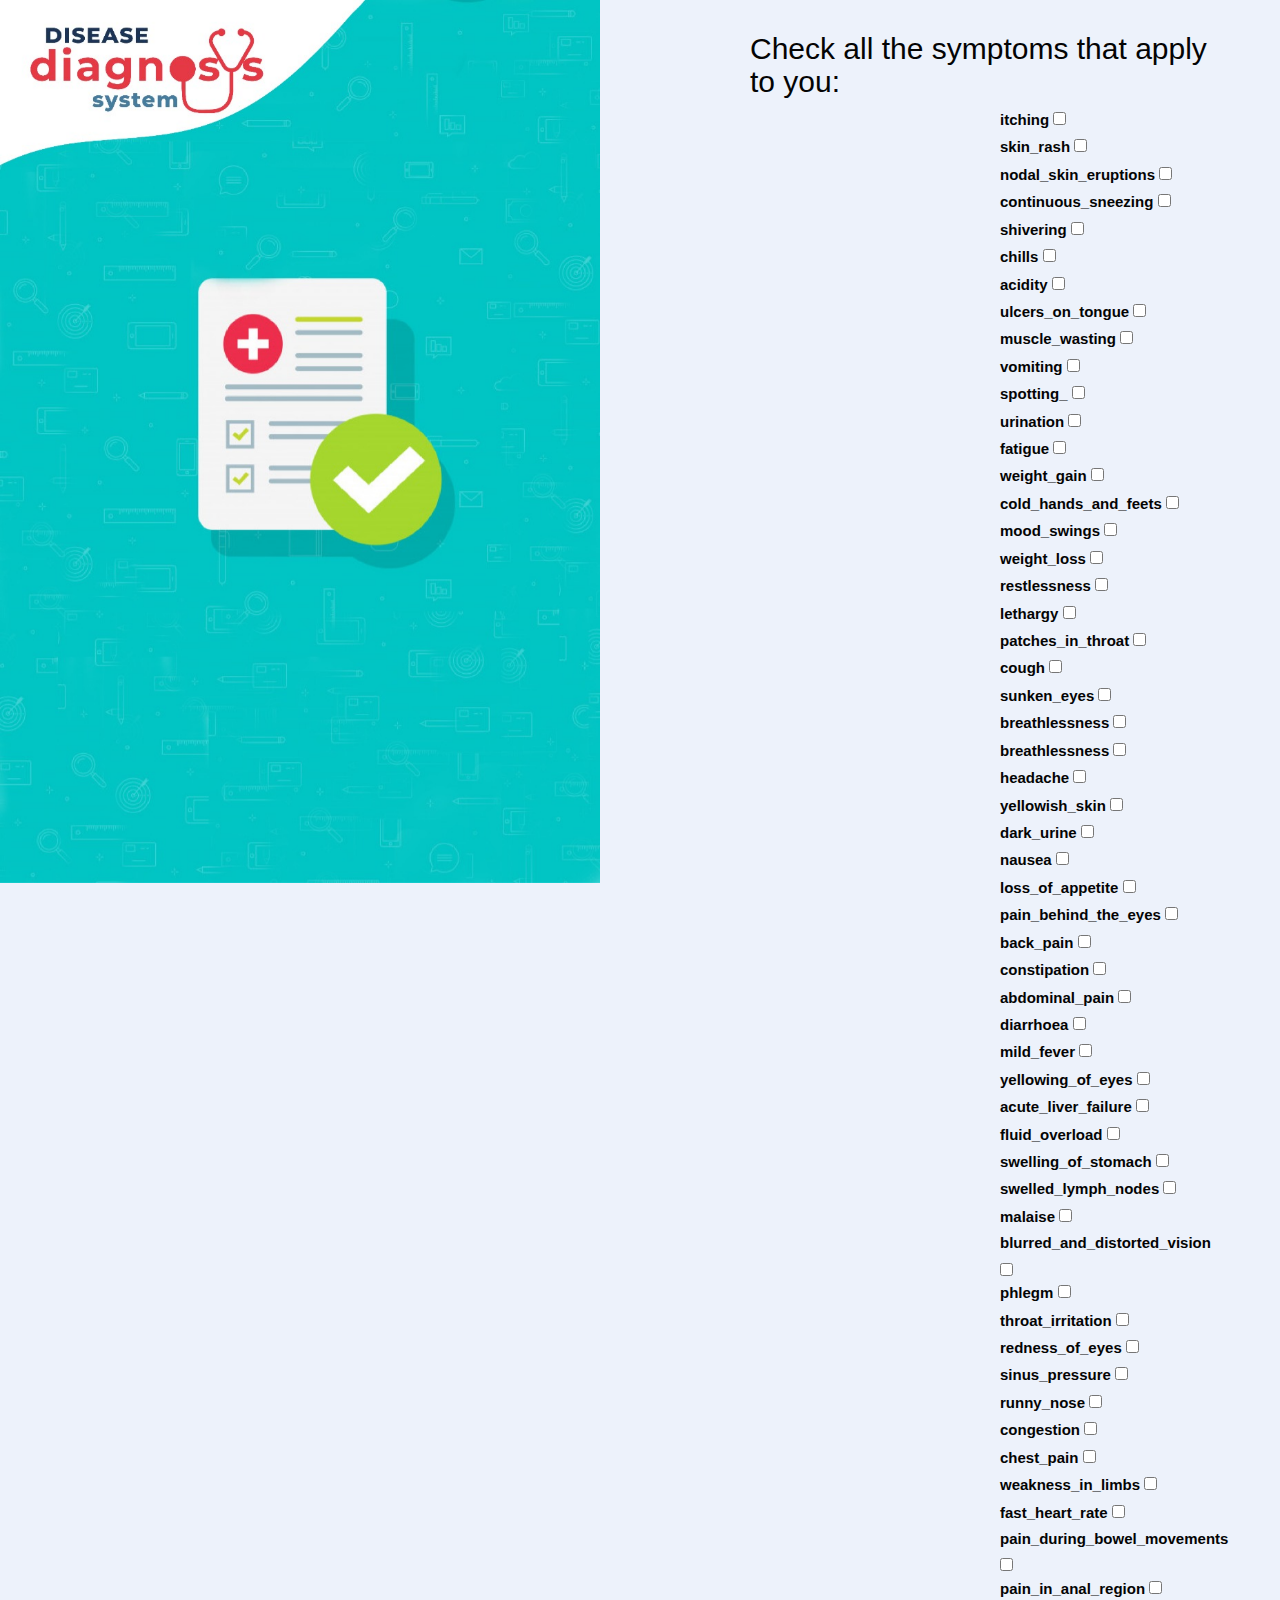
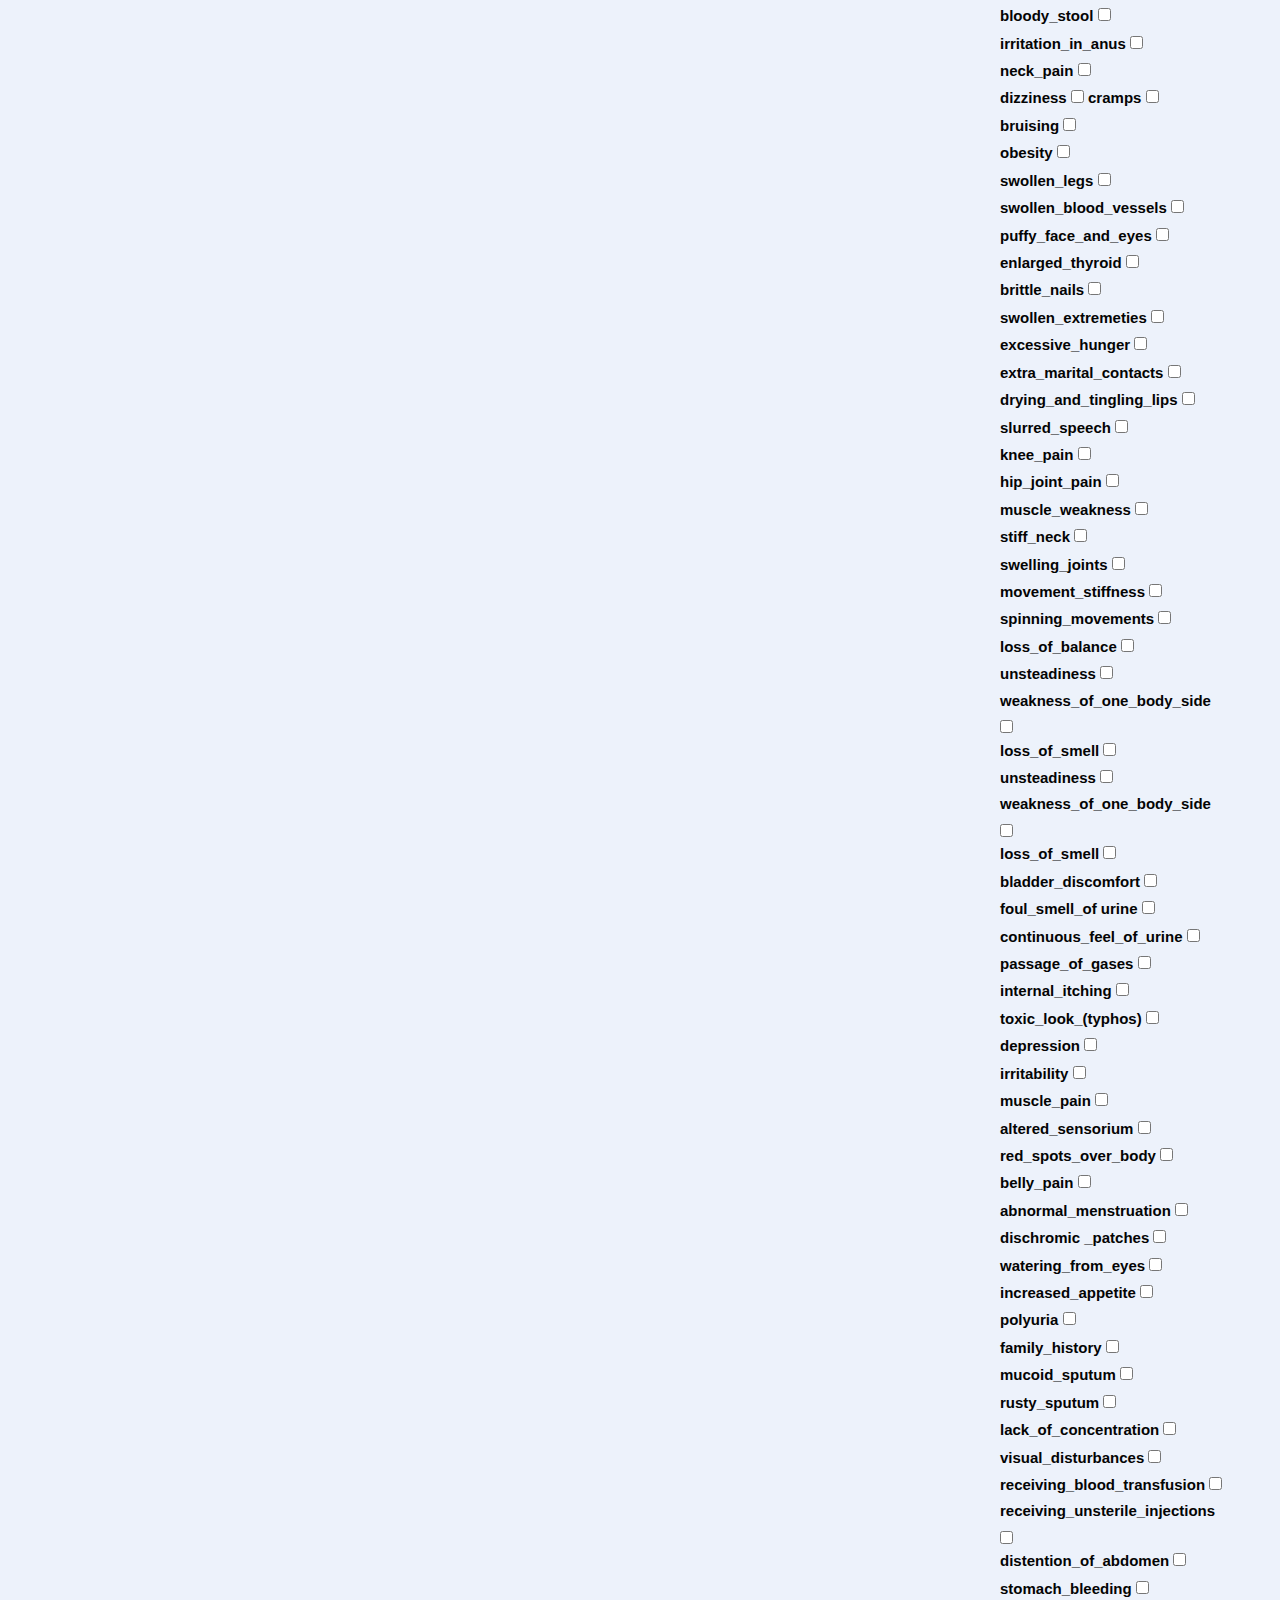
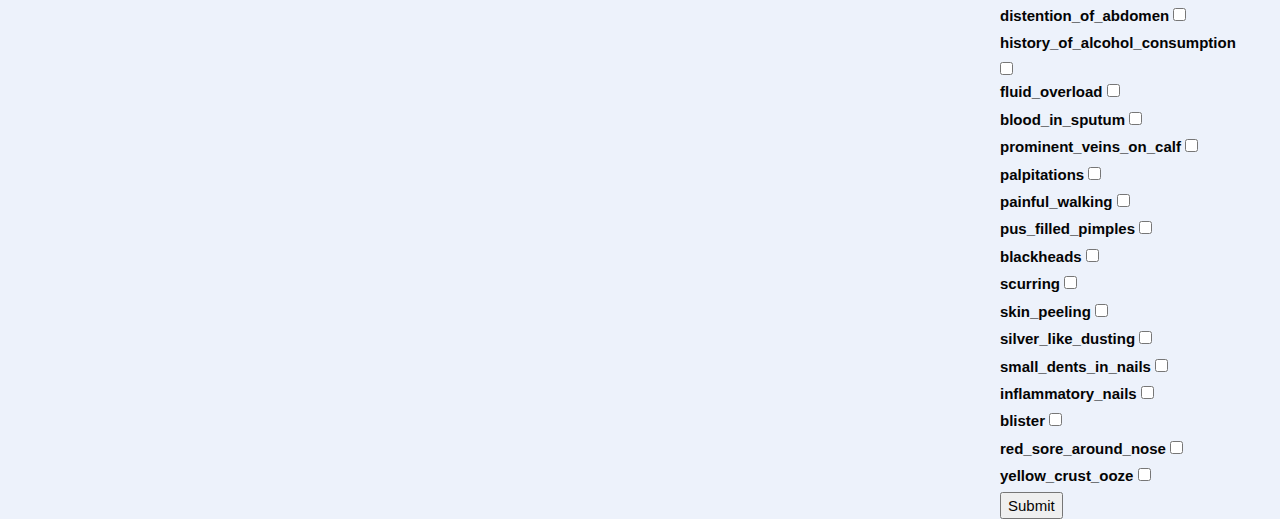
<file: templates/index.html>
<!DOCTYPE html>
<html>
<head>
  <meta charset="utf-8">
  <meta name="viewport" content="width=device-width, initial-scale=1">
  <link rel="stylesheet" href="https://maxcdn.bootstrapcdn.com/bootstrap/3.4.1/css/bootstrap.min.css">
  <script src="https://ajax.googleapis.com/ajax/libs/jquery/3.5.1/jquery.min.js"></script>
  <script src="https://maxcdn.bootstrapcdn.com/bootstrap/3.4.1/js/bootstrap.min.js"></script>
    <script src="https://code.jquery.com/jquery-3.5.0.js"></script>
    <link rel="stylesheet" type="text/css" href="/statics/styleindex.css">


</head>
<body>

<img class="sticky" src="/statics/pic.jpeg">


<div class="container">

<h1>Check all the symptoms that apply to you:</h1>

<form>
  <label class="custom-control-label" >itching</label>
  <input type="checkbox"  name="itching" value="1" class="custom-control-input" > <br>

  <label class="custom-control-label" >skin_rash</label>
  <input type="checkbox" name="skin_rash" value="1" class="custom-control-input" ><br>

  <label class="custom-control-label" >nodal_skin_eruptions</label>
  <input type="checkbox" name="nodal_skin_eruptions" value="1" class="custom-control-input" ><br>

  <label class="custom-control-label" >continuous_sneezing</label>
  <input type="checkbox" name="continuous_sneezing" value="1" class="custom-control-input" ><br>

  <label class="custom-control-label" >shivering</label>
  <input type="checkbox" name="shivering" value="1" class="custom-control-input" ><br>

  <label class="custom-control-label" >chills</label>
  <input type="checkbox" name="chills" value="1" class="custom-control-input" ><br>

  <label class="custom-control-label" >acidity</label>
  <input type="checkbox" name="acidity" value="1" class="custom-control-input" ><br>

  <label class="custom-control-label" >ulcers_on_tongue</label>
  <input type="checkbox" name="ulcers_on_tongue" value="1" class="custom-control-input" ><br>

  <label class="custom-control-label" >muscle_wasting</label>
  <input type="checkbox" name="muscle_wasting" value="1" class="custom-control-input" ><br>

  <label class="custom-control-label" >vomiting</label>
  <input type="checkbox" name="vomiting" value="1" class="custom-control-input" ><br>

  <label class="custom-control-label" >spotting_</label>
  <input type="checkbox" name="spotting_" value="1" class="custom-control-input" ><br>

  <label class="custom-control-label" >urination</label>
  <input type="checkbox" name="urination" value="1" class="custom-control-input" ><br>

  <label class="custom-control-label" >fatigue</label>
  <input type="checkbox" name="fatigue" value="1" class="custom-control-input" ><br>

  <label class="custom-control-label" >weight_gain</label>
  <input type="checkbox" name="weight_gain" value="1" class="custom-control-input" > <br>

  <label class="custom-control-label" >cold_hands_and_feets</label>
  <input type="checkbox" name="cold_hands_and_feets" value="1" class="custom-control-input" ><br>

  <label class="custom-control-label" >mood_swings</label>
  <input type="checkbox" name="mood_swings" value="1" class="custom-control-input" ><br>

  <label class="custom-control-label" >weight_loss</label>
  <input type="checkbox" name="weight_loss" value="1" class="custom-control-input" ><br>

  <label class="custom-control-label" >restlessness</label>
  <input type="checkbox" name="restlessness" value="1" class="custom-control-input" ><br>

  <label class="custom-control-label" >lethargy</label>
  <input type="checkbox" name="lethargy" value="1" class="custom-control-input" ><br>

  <label class="custom-control-label" >patches_in_throat</label>
  <input type="checkbox" name="patches_in_throat" value="1" class="custom-control-input" ><br>

  <label class="custom-control-label" >cough</label>
  <input type="checkbox" name="cough" value="1" class="custom-control-input" ><br>

  <label class="custom-control-label" >sunken_eyes</label>
  <input type="checkbox" name="sunken_eyes" value="1" class="custom-control-input" ><br>

  <label class="custom-control-label" >breathlessness</label>
  <input type="checkbox" name="breathlessness" value="1" class="custom-control-input" ><br>

  <label class="custom-control-label" >breathlessness</label>
  <input type="checkbox" name="breathlessness" value="1" class="custom-control-input" ><br>

  <label class="custom-control-label" >headache</label>
  <input type="checkbox" name="headache" value="1" class="custom-control-input" ><br>

  <label class="custom-control-label" >yellowish_skin</label>
  <input type="checkbox" name="yellowish_skin" value="1" class="custom-control-input" ><br>

  <label class="custom-control-label" >dark_urine</label>
  <input type="checkbox" name="dark_urine" value="1" class="custom-control-input" ><br>

  <label class="custom-control-label" >nausea</label>
  <input type="checkbox" name="nausea" value="1" class="custom-control-input" ><br>

  <label class="custom-control-label" >loss_of_appetite</label>
  <input type="checkbox" name="loss_of_appetite" value="1" class="custom-control-input" ><br>

  <label class="custom-control-label" >pain_behind_the_eyes</label>
  <input type="checkbox" name="pain_behind_the_eyes" value="1" class="custom-control-input" ><br>

  <label class="custom-control-label" >back_pain</label>
  <input type="checkbox" name="back_pain" value="1" class="custom-control-input" ><br>

  <label class="custom-control-label" >constipation</label>
  <input type="checkbox" name="constipation" value="1" class="custom-control-input" ><br>

  <label class="custom-control-label" >abdominal_pain</label>
  <input type="checkbox" name="abdominal_pain" value="1" class="custom-control-input" ><br>

  <label class="custom-control-label" >diarrhoea</label>
  <input type="checkbox" name="diarrhoea" value="1" class="custom-control-input" ><br>

  <label class="custom-control-label" >mild_fever</label>
  <input type="checkbox" name="mild_fever" value="1" class="custom-control-input" ><br>

  <label class="custom-control-label" >yellowing_of_eyes</label>
  <input type="checkbox" name="yellowing_of_eyes" value="1" class="custom-control-input" ><br>

  <label class="custom-control-label" >acute_liver_failure</label>
  <input type="checkbox" name="acute_liver_failure" value="1" class="custom-control-input" ><br>

  <label class="custom-control-label" >fluid_overload</label>
  <input type="checkbox" name="fluid_overload" value="1" class="custom-control-input" ><br>

  <label class="custom-control-label" >swelling_of_stomach</label>
  <input type="checkbox" name="swelling_of_stomach" value="1" class="custom-control-input" ><br>

  <label class="custom-control-label" >swelled_lymph_nodes</label>
  <input type="checkbox" name="swelled_lymph_nodes" value="1" class="custom-control-input" ><br>

  <label class="custom-control-label" >malaise</label>
  <input type="checkbox" name="malaise" value="1" class="custom-control-input" ><br>

  <label class="custom-control-label" >blurred_and_distorted_vision</label>
  <input type="checkbox" name="blurred_and_distorted_vision" value="1" class="custom-control-input" ><br>

  <label class="custom-control-label" >phlegm</label>
  <input type="checkbox" name="phlegm" value="1" class="custom-control-input" ><br>

  <label class="custom-control-label" >throat_irritation</label>
  <input type="checkbox" name="throat_irritation" value="1" class="custom-control-input" ><br>

  <label class="custom-control-label" >redness_of_eyes</label>
  <input type="checkbox" name="redness_of_eyes" value="1" class="custom-control-input" ><br>

  <label class="custom-control-label" >sinus_pressure</label>
  <input type="checkbox" name="sinus_pressure" value="1" class="custom-control-input" ><br>

  <label class="custom-control-label" >runny_nose</label>
  <input type="checkbox" name="runny_nose" value="1" class="custom-control-input" ><br>

  <label class="custom-control-label" >congestion</label>
  <input type="checkbox" name="congestion" value="1" class="custom-control-input" ><br>

  <label class="custom-control-label" >chest_pain</label>
  <input type="checkbox" name="chest_pain" value="1" class="custom-control-input" ><br>

  <label class="custom-control-label" >weakness_in_limbs</label>
  <input type="checkbox"  name="weakness_in_limbs" value="1"  name="itching" value="1" class="custom-control-input" ><br>

  <label class="custom-control-label" >fast_heart_rate</label>
  <input type="checkbox"  name="fast_heart_rate" value="1" class="custom-control-input" ><br>

  <label class="custom-control-label" >pain_during_bowel_movements</label>
  <input type="checkbox"  name="pain_during_bowel_movements" value="1" class="custom-control-input" ><br>

   <label class="custom-control-label" >pain_in_anal_region</label>
  <input type="checkbox"  name="pain_in_anal_region" value="1" class="custom-control-input" ><br>

     <label class="custom-control-label" >bloody_stool</label>
  <input type="checkbox"  name="bloody_stool" value="1" class="custom-control-input" ><br>

      <label class="custom-control-label" >irritation_in_anus</label>
  <input type="checkbox"  name="irritation_in_anus" value="1" class="custom-control-input" ><br>

       <label class="custom-control-label" >neck_pain</label>
  <input type="checkbox"  name="neck_pain" value="1" class="custom-control-input" ><br>

     <label class="custom-control-label" >dizziness</label>
  <input type="checkbox"  name="dizziness" value="1" class="custom-control-input" >

     <label class="custom-control-label" >cramps</label>
  <input type="checkbox"  name="cramps" value="1" class="custom-control-input" ><br>

     <label class="custom-control-label" >bruising</label>
  <input type="checkbox"  name="bruising" value="1" class="custom-control-input" ><br>

     <label class="custom-control-label" >obesity</label>
  <input type="checkbox"  name="obesity" value="1" class="custom-control-input" ><br>

     <label class="custom-control-label" >swollen_legs</label>
  <input type="checkbox"  name="swollen_legs" value="1" class="custom-control-input" ><br>

     <label class="custom-control-label" >swollen_blood_vessels</label>
  <input type="checkbox"  name="swollen_blood_vessels" value="1" class="custom-control-input" ><br>

     <label class="custom-control-label" >puffy_face_and_eyes</label>
  <input type="checkbox"  name="puffy_face_and_eyes" value="1" class="custom-control-input" ><br>

     <label class="custom-control-label" >enlarged_thyroid</label>
  <input type="checkbox"  name="enlarged_thyroid" value="1" class="custom-control-input" ><br>

     <label class="custom-control-label" >brittle_nails</label>
  <input type="checkbox"  name="brittle_nails" value="1" class="custom-control-input" ><br>

      <label class="custom-control-label" >swollen_extremeties</label>
  <input type="checkbox"  name="swollen_extremeties" value="1" class="custom-control-input" ><br>

    <label class="custom-control-label" >excessive_hunger</label>
  <input type="checkbox"  name="excessive_hunger" value="1" class="custom-control-input" ><br>

    <label class="custom-control-label" >extra_marital_contacts</label>
  <input type="checkbox"  name="extra_marital_contacts" value="1" class="custom-control-input" ><br>

    <label class="custom-control-label" >drying_and_tingling_lips</label>
  <input type="checkbox"  name="drying_and_tingling_lips" value="1" class="custom-control-input" ><br>

    <label class="custom-control-label" >slurred_speech</label>
  <input type="checkbox"  name="slurred_speech" value="1" class="custom-control-input" ><br>

    <label class="custom-control-label" >knee_pain</label>
  <input type="checkbox"  name="knee_pain" value="1" class="custom-control-input" ><br>

  <label class="custom-control-label" >hip_joint_pain</label>
  <input type="checkbox"  name="hip_joint_pain" value="1" class="custom-control-input" ><br>

  <label class="custom-control-label" >muscle_weakness</label>
  <input type="checkbox"  name="muscle_weakness" value="1" class="custom-control-input" ><br>

  <label class="custom-control-label" >stiff_neck</label>
  <input type="checkbox"  name="stiff_neck" value="1" class="custom-control-input" ><br>

  <label class="custom-control-label" >swelling_joints</label>
  <input type="checkbox"  name="swelling_joints" value="1" class="custom-control-input" ><br>

  <label class="custom-control-label" >movement_stiffness</label>
  <input type="checkbox"  name="movement_stiffness" value="1" class="custom-control-input" ><br>

  <label class="custom-control-label" >spinning_movements</label>
  <input type="checkbox"  name="spinning_movements" value="1" class="custom-control-input" ><br>

  <label class="custom-control-label" >loss_of_balance</label>
  <input type="checkbox"  name="loss_of_balance" value="1" class="custom-control-input" ><br>

  <label class="custom-control-label" >unsteadiness</label>
  <input type="checkbox"  name="unsteadiness" value="1" class="custom-control-input" ><br>

  <label class="custom-control-label" >weakness_of_one_body_side</label>
  <input type="checkbox"  name="weakness_of_one_body_side" value="1" class="custom-control-input" ><br>

  <label class="custom-control-label" >loss_of_smell</label>
  <input type="checkbox"  name="loss_of_smell" value="1" class="custom-control-input" ><br>

  <label class="custom-control-label" >unsteadiness</label>
  <input type="checkbox"  name="unsteadiness" value="1" class="custom-control-input" ><br>

  <label class="custom-control-label" >weakness_of_one_body_side</label>
  <input type="checkbox"  name="weakness_of_one_body_side" value="1" class="custom-control-input" ><br>

  <label class="custom-control-label" >loss_of_smell</label>
  <input type="checkbox"  name="loss_of_smell" value="1" class="custom-control-input" ><br>

  <label class="custom-control-label" >bladder_discomfort</label>
  <input type="checkbox"  name="bladder_discomfort" value="1" class="custom-control-input" ><br>

  <label class="custom-control-label" >foul_smell_of urine</label>
  <input type="checkbox"  name="foul_smell_of urine" value="1" class="custom-control-input" ><br>

  <label class="custom-control-label" >continuous_feel_of_urine</label>
  <input type="checkbox"  name="continuous_feel_of_urine" value="1" class="custom-control-input" ><br>

  <label class="custom-control-label" >passage_of_gases</label>
  <input type="checkbox"  name="passage_of_gases" value="1" class="custom-control-input" ><br>

  <label class="custom-control-label" >internal_itching</label>
  <input type="checkbox"  name="internal_itching" value="1" class="custom-control-input" ><br>

  <label class="custom-control-label" >toxic_look_(typhos)</label>
  <input type="checkbox"  name="toxic_look_(typhos)" value="1" class="custom-control-input" ><br>

  <label class="custom-control-label" >depression</label>
  <input type="checkbox"  name="depression" value="1" class="custom-control-input" ><br>

  <label class="custom-control-label" >irritability</label>
  <input type="checkbox"  name="irritability" value="1" class="custom-control-input" ><br>

  <label class="custom-control-label" >muscle_pain</label>
  <input type="checkbox"  name="muscle_pain" value="1" class="custom-control-input" ><br>

  <label class="custom-control-label" >altered_sensorium</label>
  <input type="checkbox"  name="altered_sensorium" value="1" class="custom-control-input" ><br>

  <label class="custom-control-label" >red_spots_over_body</label>
  <input type="checkbox"  name="red_spots_over_body" value="1" class="custom-control-input" ><br>

  <label class="custom-control-label" >belly_pain</label>
  <input type="checkbox"  name="belly_pain" value="1" class="custom-control-input" ><br>

  <label class="custom-control-label" >abnormal_menstruation</label>
  <input type="checkbox"  name="abnormal_menstruation" value="1" class="custom-control-input" ><br>

    <label class="custom-control-label" >dischromic _patches</label>
  <input type="checkbox"  name="dischromic _patches" value="1" class="custom-control-input" ><br>

    <label class="custom-control-label" >watering_from_eyes</label>
  <input type="checkbox"  name="watering_from_eyes" value="1" class="custom-control-input" ><br>

<label class="custom-control-label" >increased_appetite</label>
<input type="checkbox" name="increased_appetite" value="1" class="custom-control-input" ><br>

<label class="custom-control-label" >polyuria</label>
<input type="checkbox" name="polyuria" value="1" class="custom-control-input" ><br>

<label class="custom-control-label" >family_history</label>
<input type="checkbox" name="family_history" value="1" class="custom-control-input" ><br>

<label class="custom-control-label" >mucoid_sputum</label>
 <input type="checkbox" name="mucoid_sputum" value="1" class="custom-control-input" ><br>

<label class="custom-control-label" >rusty_sputum</label>
 <input type="checkbox" name="rusty_sputum" value="1" class="custom-control-input" ><br>

<label class="custom-control-label" >lack_of_concentration</label>
<input type="checkbox" name="lack_of_concentration" value="1" class="custom-control-input" ><br>

<label class="custom-control-label" >visual_disturbances</label>
 <input type="checkbox" name="visual_disturbances" value="1" class="custom-control-input" ><br>

<label class="custom-control-label" >receiving_blood_transfusion</label>
 <input type="checkbox" name="receiving_blood_transfusion" value="1" class="custom-control-input" ><br>

<label class="custom-control-label" >receiving_unsterile_injections</label>
 <input type="checkbox" name="receiving_unsterile_injections" value="1" class="custom-control-input"><br>


<label class="custom-control-label" >distention_of_abdomen</label>
 <input type="checkbox" name="distention_of_abdomen" value="1" class="custom-control-input" ><br>

<label class="custom-control-label" >stomach_bleeding</label>
 <input type="checkbox" name="stomach_bleeding" value="1" class="custom-control-input" ><br>

<label class="custom-control-label" >distention_of_abdomen</label>
 <input type="checkbox" name="distention_of_abdomen" value="1" class="custom-control-input" ><br>

<label class="custom-control-label" >history_of_alcohol_consumption</label>
 <input type="checkbox" name="history_of_alcohol_consumption" value="1" class="custom-control-input" ><br>

<label class="custom-control-label" >fluid_overload</label>
 <input type="checkbox" name="fluid_overload" value="1" class="custom-control-input" ><br>

<label class="custom-control-label" >blood_in_sputum</label>
 <input type="checkbox" name="blood_in_sputum" value="1" class="custom-control-input" ><br>

<label class="custom-control-label" >prominent_veins_on_calf</label>
 <input type="checkbox" name="prominent_veins_on_calf" value="1" class="custom-control-input" ><br>

<label class="custom-control-label" >palpitations</label>
 <input type="checkbox" name="palpitations" value="1" class="custom-control-input" ><br>

<label class="custom-control-label" >painful_walking</label>
 <input type="checkbox" name="painful_walking" value="1" class="custom-control-input" ><br>


<label class="custom-control-label" >pus_filled_pimples</label>
 <input type="checkbox" name="pus_filled_pimples" value="1" class="custom-control-input">


    <label class="custom-control-label" >blackheads</label>
  <input type="checkbox"  name="blackheads" value="1" class="custom-control-input" ><br>

    <label class="custom-control-label" >scurring</label>
  <input type="checkbox"  name="scurring" value="1" class="custom-control-input" ><br>

    <label class="custom-control-label" >skin_peeling</label>
  <input type="checkbox"  name="skin_peeling" value="1" class="custom-control-input" ><br>

    <label class="custom-control-label" >silver_like_dusting</label>
  <input type="checkbox"  name="silver_like_dusting" value="1" class="custom-control-input" >

    <label class="custom-control-label" >small_dents_in_nails</label>
  <input type="checkbox"  name="small_dents_in_nails" value="1" class="custom-control-input" ><br>

    <label class="custom-control-label" >inflammatory_nails</label>
  <input type="checkbox"  name="inflammatory_nails" value="1" class="custom-control-input" ><br>

    <label class="custom-control-label" >blister</label>
  <input type="checkbox"  name="blister" value="1" class="custom-control-input" ><br>

    <label class="custom-control-label" >red_sore_around_nose</label>
  <input type="checkbox"  name="red_sore_around_nose" value="1" class="custom-control-input" ><br>

      <label class="custom-control-label" >yellow_crust_ooze</label>
  <input type="checkbox"  name="yellow_crust_ooze" value="1" class="custom-control-input" ><br>



  <input type="submit" name="submit" id="send"/>

</form>

</div>

<div>
Results <p id="result"></p>
</div>

</div>
<script type="text/javascript">
$("#send").click(function(e) {
    e.preventDefault();
    $.ajax({
        type: "POST",
        url: "/test",
        contentType: "application/json; charset=UTF-8",
        data:JSON.stringify( $("form").serializeArray()),
        success: function(result) {
            // alert('ok');
              // var str =JSON.stringify( $("form").serializeArray() );
             // console.log("data",str);
               $('#result').html(result);
             // console.log("success",result);

        },
        error: function(result) {
            alert('error');
        }
    });
});



</script>
</body>
</html>
</file>
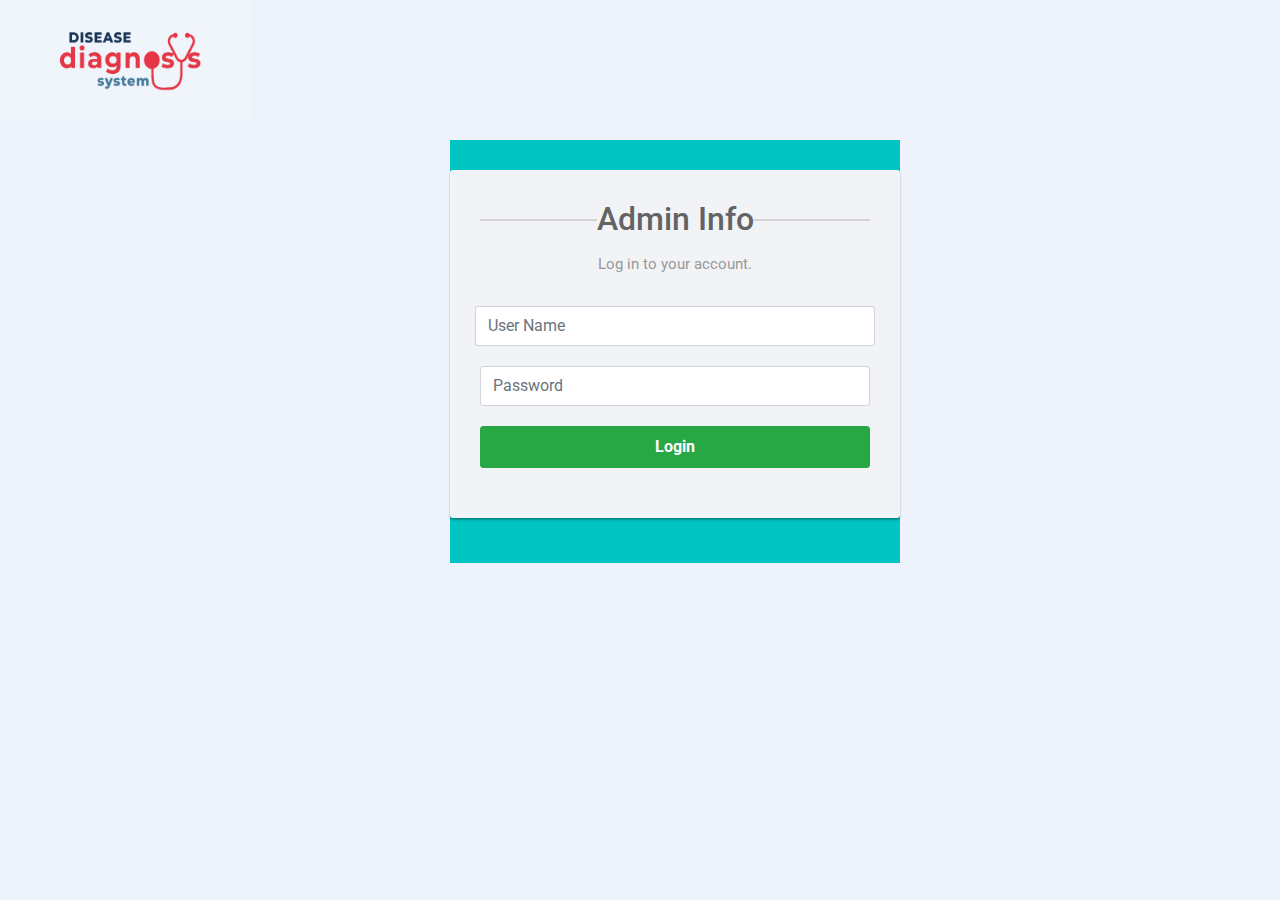
<file: templates/admin.html>
<!DOCTYPE html>
<html lang="en">
<head>
<meta charset="utf-8">
<meta name="viewport" content="width=device-width, initial-scale=1, shrink-to-fit=no">
<link rel="stylesheet" href="https://fonts.googleapis.com/css?family=Roboto:400,700">
<title>Bootstrap Simple Registration Form</title>
<link rel="stylesheet" href="https://stackpath.bootstrapcdn.com/bootstrap/4.5.0/css/bootstrap.min.css">
<link rel="stylesheet" href="https://maxcdn.bootstrapcdn.com/font-awesome/4.7.0/css/font-awesome.min.css">
<script src="https://code.jquery.com/jquery-3.5.1.min.js"></script>
<script src="https://cdn.jsdelivr.net/npm/popper.js@1.16.0/dist/umd/popper.min.js"></script>
<script src="https://stackpath.bootstrapcdn.com/bootstrap/4.5.0/js/bootstrap.min.js"></script>
<link rel="stylesheet" type="text/css" href="/static/styleadmin.css">


</head>
<body>
	<div class="pic">
			<img src="/static/logo.jpeg" width="250" height="120">
		</div>
<div class="signup-form">
    <form action="/admin" method="post">
		<h2>Admin Info</h2>
		<p class="hint-text">Log in to your account.</p>
        <div class="form-group">
			<div class="row">
				<div class="col"><input type="text" class="form-control" name="User Name" placeholder="User Name" required="required"></div>
			</div>
        </div>
        <div class="form-group">
        	<input type="text" class="form-control" name="Password" placeholder="Password" required="required">
        </div>

		<div class="form-group">
            <button type="submit" class="btn btn-success btn-lg btn-block">Login</button>
        </div>
    </form>

</div>
</body>
</html>
</file>
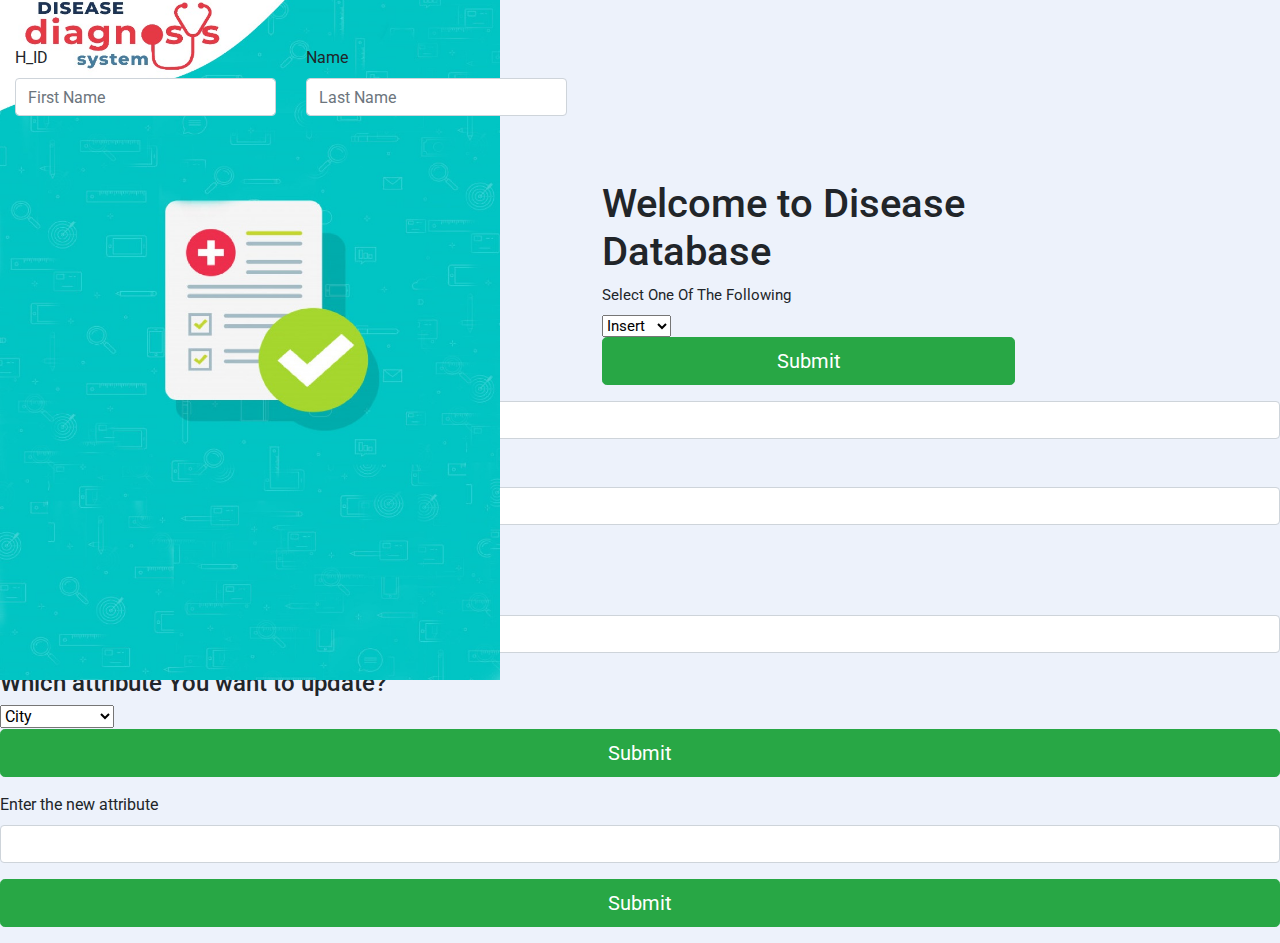
<file: templates/disease.html>
<!DOCTYPE html>
<html lang="en">
<head>
<meta charset="utf-8">
<meta name="viewport" content="width=device-width, initial-scale=1, shrink-to-fit=no">
<link rel="stylesheet" href="https://fonts.googleapis.com/css?family=Roboto:400,700">
<title>Hospital DB</title>
<link rel="stylesheet" href="https://stackpath.bootstrapcdn.com/bootstrap/4.5.0/css/bootstrap.min.css">
<link rel="stylesheet" href="https://maxcdn.bootstrapcdn.com/font-awesome/4.7.0/css/font-awesome.min.css">
<script src="https://code.jquery.com/jquery-3.5.1.min.js"></script>
<script src="https://cdn.jsdelivr.net/npm/popper.js@1.16.0/dist/umd/popper.min.js"></script>
<script src="https://stackpath.bootstrapcdn.com/bootstrap/4.5.0/js/bootstrap.min.js"></script>
<link rel="stylesheet" type="text/css" href="/static/stylehospital.css">

<body>
  <form action = "/upd/df_disease", method = "post">
            <div class="pic">
            <img src="/static/pic.jpeg" width="500" height="700">
        </div>
    <div class="container">
        <h1>Welcome to Disease Database</h1>
            <label for = "database">Select One Of The Following</label><br>
            <select for = "database" name="comp_select">
            <option value="insert">Insert</option>
            <option value="delete">Delete</option>
            <option value="update">Update</option>
          </select>
          <div class="form-group">
            <button type="submit" class="btn btn-success btn-lg btn-block">Submit</button>
        </div>
    </div>

        <h2>For Insert and Delete</h2>
            <div class="form-group">
    			       <div class="row">

    				<div class="col">
    					<label for = "h_id">H_ID</label><br>
    					<input type="text" class="form-control" name="h_id" placeholder="First Name" required="required"></div>
    				<div class="col">
    					<label for = "name">Name</label><br>
    					<input type="text" class="form-control" name="name" placeholder="Last Name"></div>
    			</div>
            </div>
            <div class="form-group">
            	<label for = "city">City</label><br>
            	<input type="text" class="form-control" name="city" placeholder="City">
            </div>
            <div class="form-group">
            	<label for = "expense">Avg_expense</label><br>
            	<input type="text" class="form-control" name="expense" placeholder="Age">
            </div>
             <h3>For Updation</h3>
    				 <div class="form-group">
             	<label for = "h_id">H_ID</label><br>
             	<input type="text" class="form-control" name="h_id2" placeholder="h_id">
             </div>
    				 <h4>Which attribute You want to update?</h4>
    				 <select for = "database" name="comp2_select">
    				 <option value="city2">City</option>
    				 <option value="exp">Avg_expense</option>
    				 <option value="nm">Name</option>
    			 </select>
    			 <div class="form-group">
    							 <button type="submit" class="btn btn-success btn-lg btn-block">Submit</button>
    					 </div>
    			 <div class="form-group">
    				<label for = "attr">Enter the new attribute</label><br>
    				<input type="text" class="form-control" name="attr">
    			 </div>


    		<div class="form-group">
                <button type="submit" class="btn btn-success btn-lg btn-block">Submit</button>
            </div>
    </form>
</body>
</html>
</file>
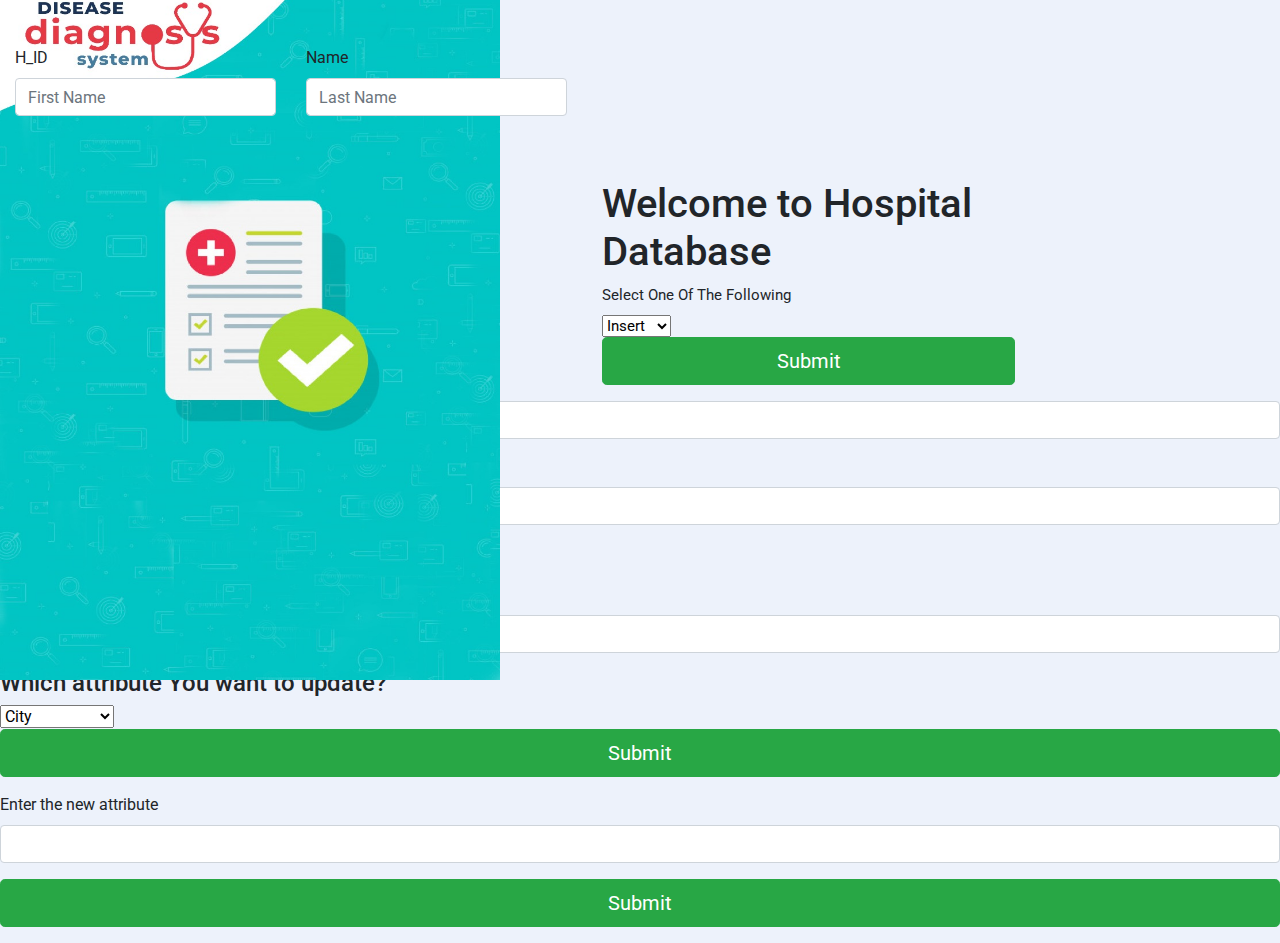
<file: templates/hospita_cssl.html>
<!DOCTYPE html>
<html lang="en">
<head>
<meta charset="utf-8">
<meta name="viewport" content="width=device-width, initial-scale=1, shrink-to-fit=no">
<link rel="stylesheet" href="https://fonts.googleapis.com/css?family=Roboto:400,700">
<title>Hospital DB</title>
<link rel="stylesheet" href="https://stackpath.bootstrapcdn.com/bootstrap/4.5.0/css/bootstrap.min.css">
<link rel="stylesheet" href="https://maxcdn.bootstrapcdn.com/font-awesome/4.7.0/css/font-awesome.min.css">
<script src="https://code.jquery.com/jquery-3.5.1.min.js"></script>
<script src="https://cdn.jsdelivr.net/npm/popper.js@1.16.0/dist/umd/popper.min.js"></script>
<script src="https://stackpath.bootstrapcdn.com/bootstrap/4.5.0/js/bootstrap.min.js"></script>
<link rel="stylesheet" type="text/css" href="/static/stylehospital.css">

<body>
  <form action = "/upd/hospital", method = "post">
            <div class="pic">
            <img src="/static/pic.jpeg" width="500" height="700">
        </div>
    <div class="container">
        <h1>Welcome to Hospital Database</h1>
            <label for = "database">Select One Of The Following</label><br>
            <select for = "database" name="comp_select">
            <option value="insert">Insert</option>
            <option value="delete">Delete</option>
            <option value="update">Update</option>
          </select>
          <div class="form-group">
            <button type="submit" class="btn btn-success btn-lg btn-block">Submit</button>
        </div>
    </div>

        <h2>For Insert and Delete</h2>
            <div class="form-group">
    			       <div class="row">

    				<div class="col">
    					<label for = "h_id">H_ID</label><br>
    					<input type="text" class="form-control" name="h_id" placeholder="First Name" required="required"></div>
    				<div class="col">
    					<label for = "name">Name</label><br>
    					<input type="text" class="form-control" name="name" placeholder="Last Name"></div>
    			</div>
            </div>
            <div class="form-group">
            	<label for = "city">City</label><br>
            	<input type="text" class="form-control" name="city" placeholder="City">
            </div>
            <div class="form-group">
            	<label for = "expense">Avg_expense</label><br>
            	<input type="text" class="form-control" name="expense" placeholder="Age">
            </div>
             <h3>For Updation</h3>
    				 <div class="form-group">
             	<label for = "h_id">H_ID</label><br>
             	<input type="text" class="form-control" name="h_id2" placeholder="h_id">
             </div>
    				 <h4>Which attribute You want to update?</h4>
    				 <select for = "database" name="comp2_select">
    				 <option value="city2">City</option>
    				 <option value="exp">Avg_expense</option>
    				 <option value="nm">Name</option>
    			 </select>
    			 <div class="form-group">
    							 <button type="submit" class="btn btn-success btn-lg btn-block">Submit</button>
    					 </div>
    			 <div class="form-group">
    				<label for = "attr">Enter the new attribute</label><br>
    				<input type="text" class="form-control" name="attr">
    			 </div>


    		<div class="form-group">
                <button type="submit" class="btn btn-success btn-lg btn-block">Submit</button>
            </div>
    </form>
</body>
</html>
</file>
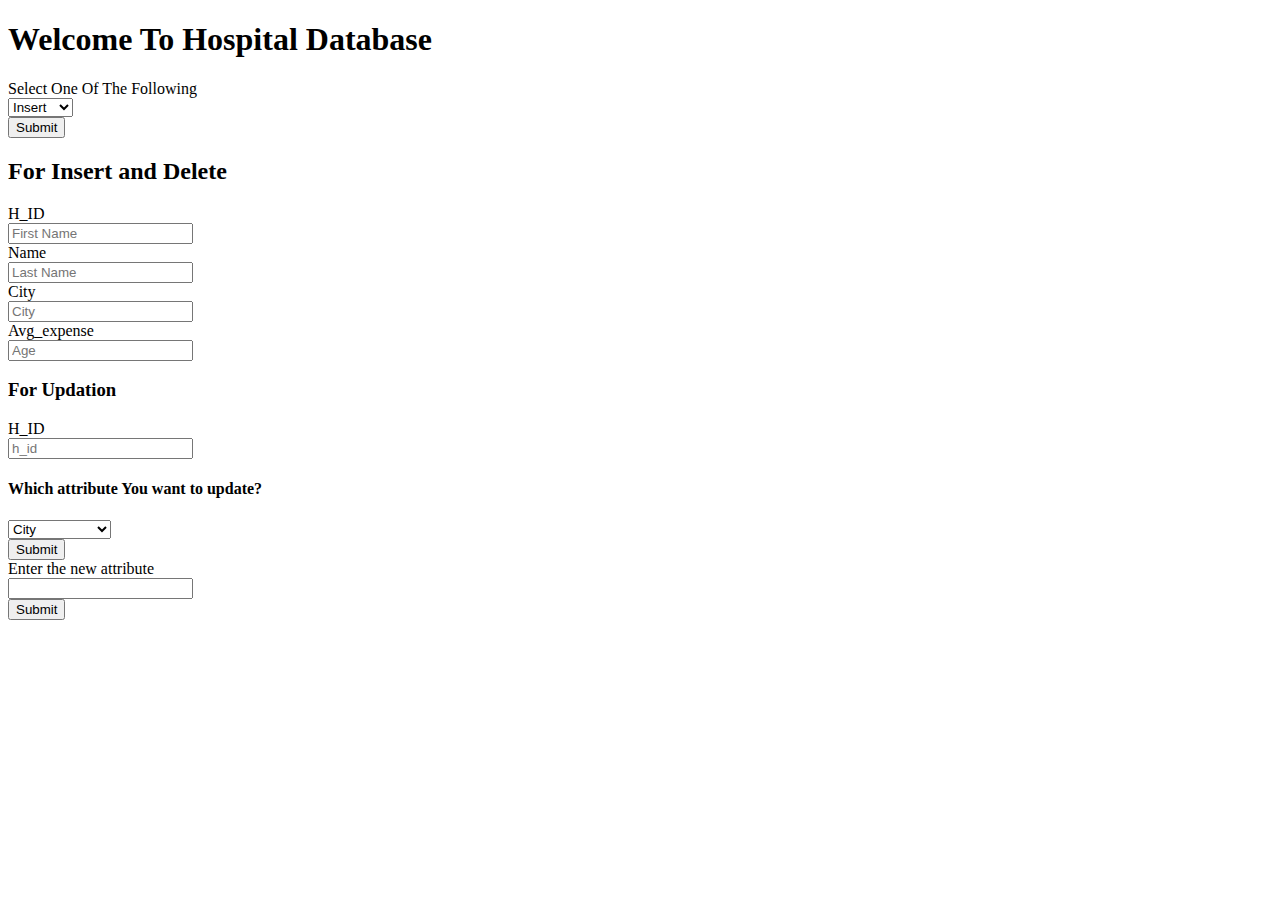
<file: templates/hospital.html>
<!DOCTYPE html>
<h1>Welcome To Hospital Database</h1>
<body>
  <form action = "/upd/hospital", method = "post">
    <div class="container">
    <label for = "database">Select One Of The Following</label><br>
    <select for = "database" name="comp_select">
    <option value="insert">Insert</option>
    <option value="delete">Delete</option>
    <option value="update">Update</option>
  </select>
    </div>
    <div class="form-group">
            <button type="submit" class="btn btn-success btn-lg btn-block">Submit</button>
        </div>
        <h2>For Insert and Delete</h2>
            <div class="form-group">
    			<div class="row">

    				<div class="col">
    					<label for = "h_id">H_ID</label><br>
    					<input type="text" class="form-control" name="h_id" placeholder="First Name" required="required"></div>
    				<div class="col">
    					<label for = "name">Name</label><br>
    					<input type="text" class="form-control" name="name" placeholder="Last Name"></div>
    			</div>
            </div>
            <div class="form-group">
            	<label for = "city">City</label><br>
            	<input type="text" class="form-control" name="city" placeholder="City">
            </div>
            <div class="form-group">
            	<label for = "expense">Avg_expense</label><br>
            	<input type="text" class="form-control" name="expense" placeholder="Age">
            </div>
             <h3>For Updation</h3>
    				 <div class="form-group">
             	<label for = "h_id">H_ID</label><br>
             	<input type="text" class="form-control" name="h_id2" placeholder="h_id">
             </div>
    				 <h4>Which attribute You want to update?</h4>
    				 <select for = "database" name="comp2_select">
    				 <option value="city2">City</option>
    				 <option value="exp">Avg_expense</option>
    				 <option value="nm">Name</option>
    			 </select>
    			 <div class="form-group">
    							 <button type="submit" class="btn btn-success btn-lg btn-block">Submit</button>
    					 </div>
    			 <div class="form-group">
    				<label for = "attr">Enter the new attribute</label><br>
    				<input type="text" class="form-control" name="attr">
    			 </div>


    		<div class="form-group">
                <button type="submit" class="btn btn-success btn-lg btn-block">Submit</button>
            </div>
    </form>
</body>
</html>
</file>
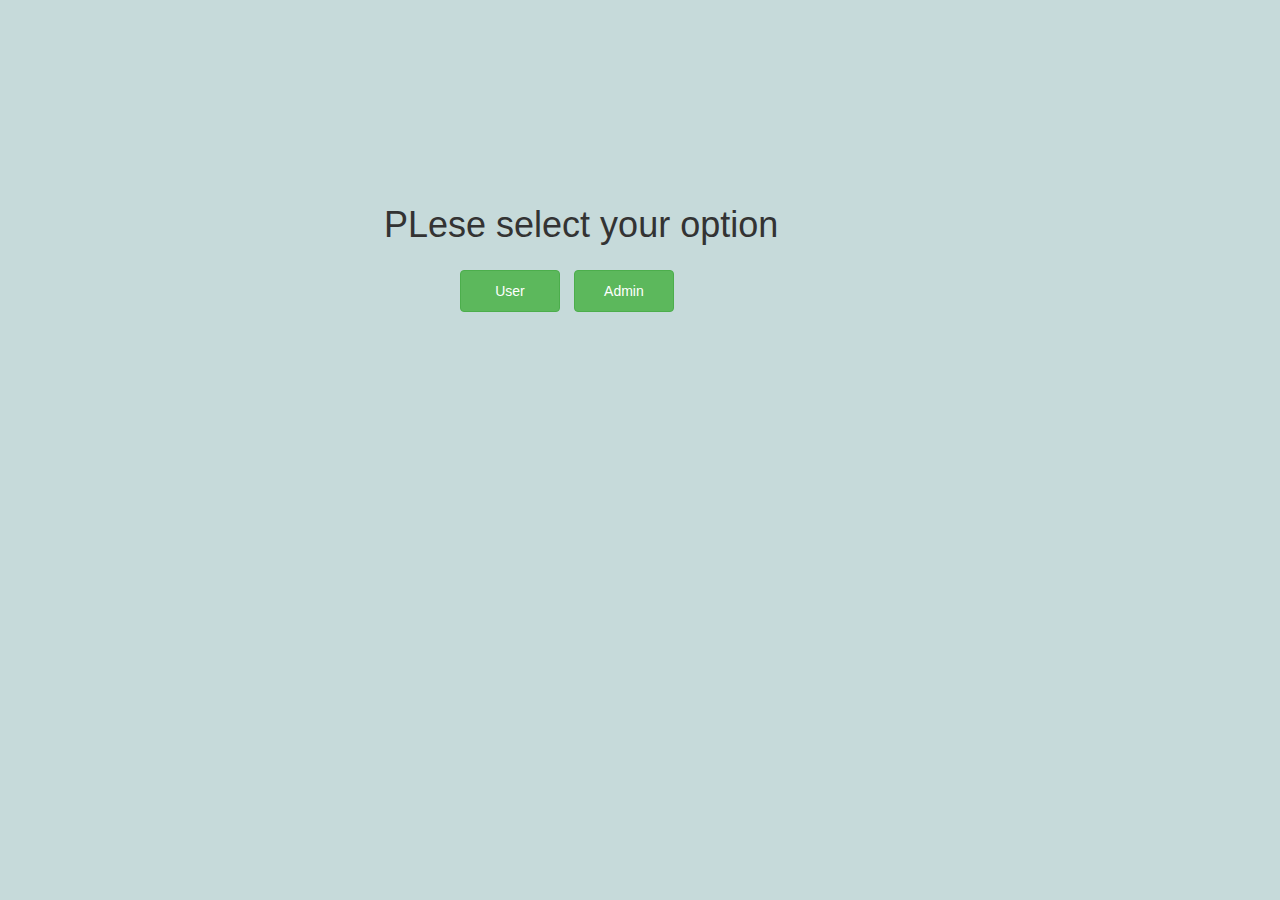
<file: templates/initial.html>
<!DOCTYPE html>
<html>
<head>
	<title>Home Page</title>
	<meta charset="utf-8">
  <meta name="viewport" content="width=device-width, initial-scale=1">
  <link rel="stylesheet" href="https://maxcdn.bootstrapcdn.com/bootstrap/3.4.1/css/bootstrap.min.css">
  <script src="https://ajax.googleapis.com/ajax/libs/jquery/3.5.1/jquery.min.js"></script>
  <script src="https://maxcdn.bootstrapcdn.com/bootstrap/3.4.1/js/bootstrap.min.js"></script>
    <script src="https://code.jquery.com/jquery-3.5.0.js"></script>
	<style type="text/css">
		body{
			background: #c6dada;
		}
		.init{
			    margin-left: 30%;
    			margin-top: 16%;
			}
	a{
		padding: 10px !important;
		margin-left: 10px;
		}
	}
	</style>
</head>
<body>
	<div class="init">
	<h1> PLese select your option </h1>
	<div style="margin-top: 26px; margin-left: 66px;">
		<a href="/user" class="btn btn-success" style="width: 100px">User</a>
		<a href="/admin" class="btn btn-success" style="width: 100px">Admin</a>
	</div>
	</div>

</body>
</html>
</file>
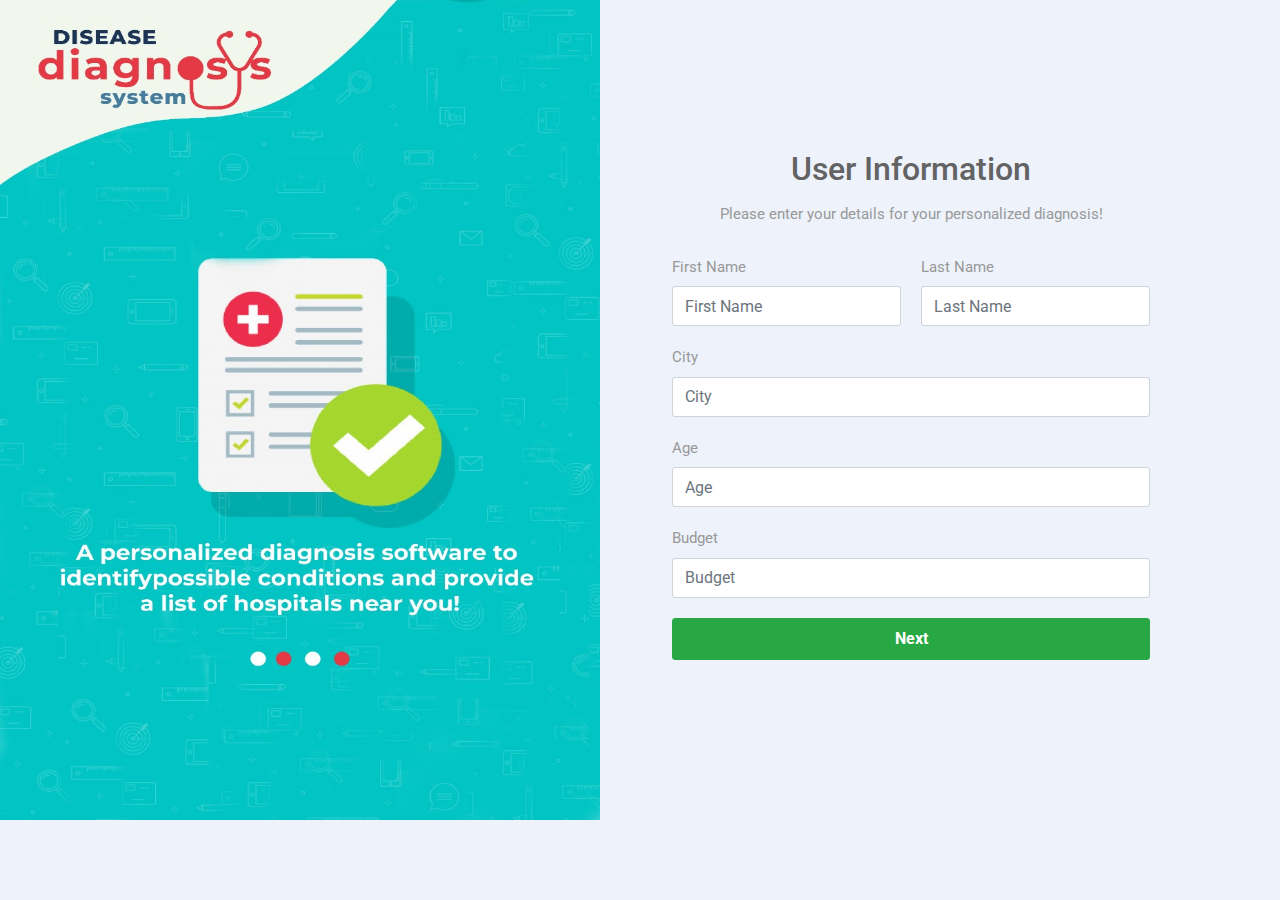
<file: templates/register.html>
<!DOCTYPE html>
<html lang="en">
<head>
<meta charset="utf-8">
<meta name="viewport" content="width=device-width, initial-scale=1, shrink-to-fit=no">
<link rel="stylesheet" href="https://fonts.googleapis.com/css?family=Roboto:400,700">
<title>Registration Form</title>
<link rel="stylesheet" href="https://stackpath.bootstrapcdn.com/bootstrap/4.5.0/css/bootstrap.min.css">
<link rel="stylesheet" href="https://maxcdn.bootstrapcdn.com/font-awesome/4.7.0/css/font-awesome.min.css">
<script src="https://code.jquery.com/jquery-3.5.1.min.js"></script>
<script src="https://cdn.jsdelivr.net/npm/popper.js@1.16.0/dist/umd/popper.min.js"></script>
<script src="https://stackpath.bootstrapcdn.com/bootstrap/4.5.0/js/bootstrap.min.js"></script>
<link rel="stylesheet" type="text/css" href="/statics/style.css">

</head>
<body>
		<div class="pic">
			<img src="/statics/meow.jpeg" width="600" height="820">
		</div>

<div class="signup-form">
    <form action = "{{ request.path }}" method = "post">
		<h2>User Information</h2>
		<p class="hint-text">Please enter your details for your personalized diagnosis!</p>
        <div class="form-group">
			<div class="row">

				<div class="col">
					<label for = "fname">First Name</label><br>
					<input type="text" class="form-control" name="fname" placeholder="First Name" required="required"></div>
				<div class="col">
					<label for = "lname">Last Name</label><br>
					<input type="text" class="form-control" name="lname" placeholder="Last Name" required="required"></div>
			</div>
        </div>
        <div class="form-group">
        	<label for = "city">City</label><br>
        	<input type="text" class="form-control" name="city" placeholder="City" required="required">
        </div>
        <div class="form-group">
        	<label for = "age">Age</label><br>
        	<input type="text" class="form-control" name="age" placeholder="Age" required="required">
        </div>
		 <div class="form-group">
		 	<label for = "budget">Budget</label><br>
        	<input type="text" class="form-control" name="budget" placeholder="Budget" required="required">
        </div>


		<div class="form-group">
            <button type="submit" class="btn btn-success btn-lg btn-block">Next</button>
        </div>
    </form>

</div>

</body>
</html>
</file>
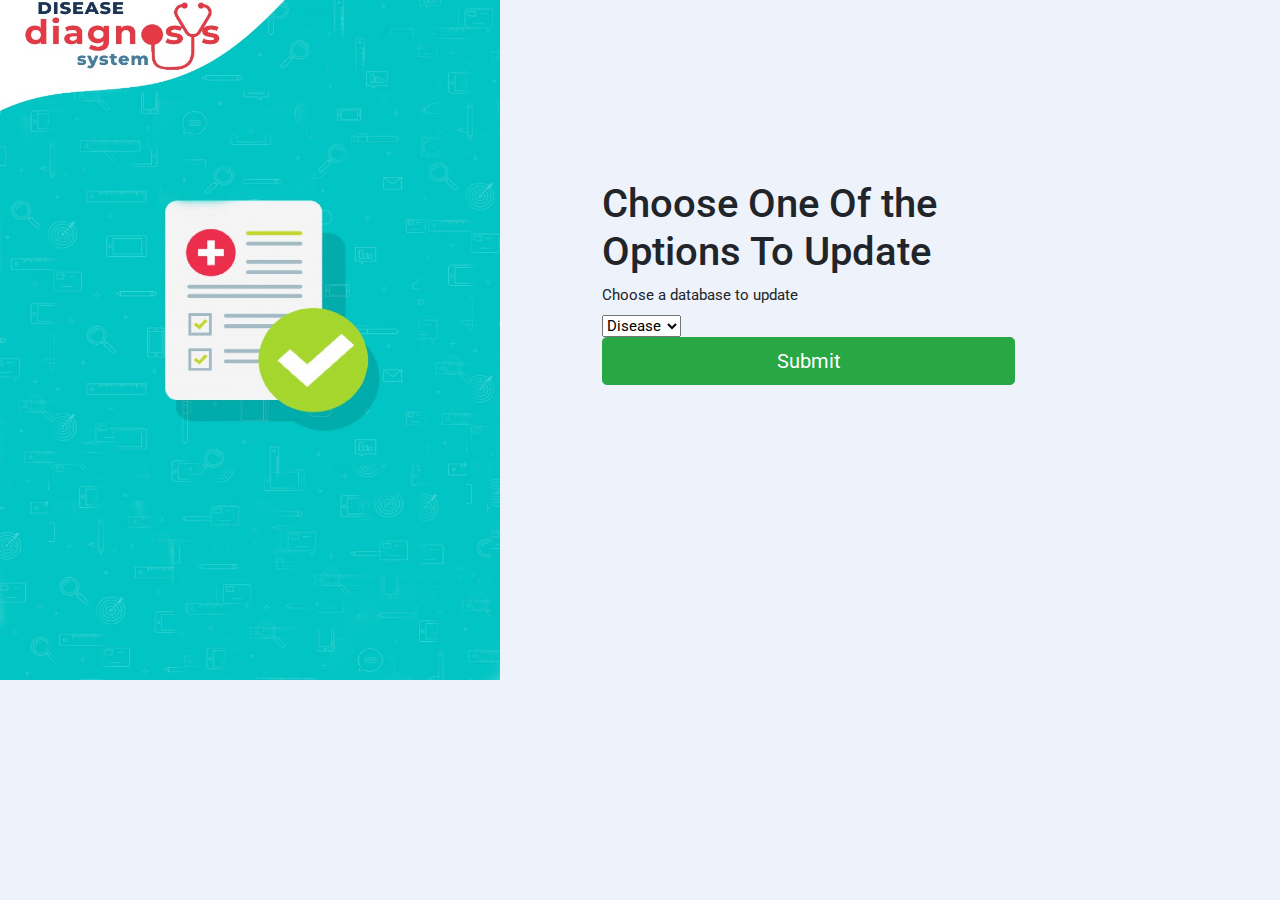
<file: templates/update.html>
<!DOCTYPE html>
<html lang="en">
<head>
<meta charset="utf-8">
<meta name="viewport" content="width=device-width, initial-scale=1, shrink-to-fit=no">
<link rel="stylesheet" href="https://fonts.googleapis.com/css?family=Roboto:400,700">
<title>Welcome to Update Interface</title>
<link rel="stylesheet" href="https://stackpath.bootstrapcdn.com/bootstrap/4.5.0/css/bootstrap.min.css">
<link rel="stylesheet" href="https://maxcdn.bootstrapcdn.com/font-awesome/4.7.0/css/font-awesome.min.css">
<script src="https://code.jquery.com/jquery-3.5.1.min.js"></script>
<script src="https://cdn.jsdelivr.net/npm/popper.js@1.16.0/dist/umd/popper.min.js"></script>
<script src="https://stackpath.bootstrapcdn.com/bootstrap/4.5.0/js/bootstrap.min.js"></script>
<link rel="stylesheet" type="text/css" href="/static/stylehospital.css">

<body>
  <form action = "/get_update", method = "post">
            <div class="pic">
            <img src="/static/pic.jpeg" width="500" height="700">
        </div>
  <div class="container">
  	<h1>Choose One Of the Options To Update</h1>
  <label for = "database">Choose a database to update</label><br>
  <select for = "database" name="comp_select">
  <option value="disease">Disease</option>
  <option value="hospital">Hospital</option>
</select>
  <div class="form-group">
          <button type="submit" class="btn btn-success btn-lg btn-block">Submit</button>
      </div>
  </div>
</form>
</body>
</html>
</file>
<file: statics/styleindex.css>
body 
{
	background-color: #edf2fb;
}

h1
{
	margin-left: -250px;
	font-size: 30px;
}

.container
{
	color: #040404;
	background: #edf2fb;
	font-family: 'Roboto', sans-serif;
	width: 50%;
	padding-left: 400px;
	padding-bottom: 100px;
	margin-left: 600px;
	margin-top: 12px;
  	font-size: 15px;
  	position: absolute;
  	height: 200px;
  	float: right;

}


img.sticky {
  position: fixed;
  top: 0;
  width: 600px;
}

.pic {
	float: left;
}
</file>
<file: static/styleadmin.css>
body {
	color: #fff;
	background: #edf2fb;
	font-family: 'Roboto', sans-serif;
}
.form-control {
	height: 40px;
	box-shadow: none;
	color: #969fa4;
}
.form-control:focus {
	border-color: #5cb85c;
}
.form-control, .btn {
	border-radius: 3px;
}
.signup-form {
	background-color: #01c5c3;
	width: 450px;
	margin-left: 450px;
	margin-top: 20px;
	padding: 30px 0;
  	font-size: 15px;
}
.signup-form h2 {
	color: #636363;
	margin: 0 0 15px;
	position: relative;
	text-align: center;
}
.signup-form h2:before, .signup-form h2:after {
	content: "";
	height: 2px;
	width: 30%;
	background: #d4d4d4;
	position: absolute;
	top: 50%;
	z-index: 2;
}
.signup-form h2:before {
	left: 0;
}
.signup-form h2:after {
	right: 0;
}
.signup-form .hint-text {
	color: #999;
	margin-bottom: 30px;
	text-align: center;
}
.signup-form form {
	color: #999;
	border-radius: 3px;
	margin-bottom: 15px;
	background: #f2f3f7;
	box-shadow: 0px 2px 2px rgba(0, 0, 0, 0.3);
	padding: 30px;
}
.signup-form .form-group {
	margin-bottom: 20px;
}
.signup-form input[type="checkbox"] {
	margin-top: 3px;
}
.signup-form .btn {
	font-size: 16px;
	font-weight: bold;
	min-width: 140px;
	outline: none !important;
}
.signup-form .row div:first-child {
	padding-right: 10px;
}
.signup-form .row div:last-child {
	padding-left: 10px;
}
.signup-form a {
	color: #fff;
	text-decoration: underline;
}
.signup-form a:hover {
	text-decoration: none;
}
.signup-form form a {
	color: #5cb85c;
	text-decoration: none;
}
.signup-form form a:hover {
	text-decoration: underline;
}
</file>
<file: static/stylehospital.css>
.container
{
	float: right;
	width: 35%;
  	font-size: 15px;
  	padding-left: 20px;
	margin-top: 180px;
	margin-right: 250px;
}

.pic
{
float: left;
position: absolute;
padding-top:-50px; 
margin-top: -20px;
}

h1
{
	float: right;
}

body {
	background: #edf2fb;
	font-family: 'Roboto', sans-serif;
}

.para
{
margin-left: 240px;
}
</file>
<file: statics/style.css>
*
{
	box-sizing: border-box;
}

.signup-form {
	margin-left: 20%;
}

body {
	color: #040404;
	background: #edf2fb;
	font-family: 'Roboto', sans-serif;
}
.form-control {
	height: 40px;
	box-shadow: none;
	color: #969fa4;
}
.form-control:focus {
	border-color: #5cb85c;
}
.form-control, .btn {        
	border-radius: 3px;
}

.signup-form {
	float: right;
	width: 50%;
	padding-left: 20px;
	padding-right: 60px;
	margin-left: 600px;
	margin-top: 120px;
  	font-size: 15px;
  	position: absolute;
  	height: 200px;
}

.signup-form h2 {
	color: #636363;
	margin: 0 0 15px;
	position: relative;
	text-align: center;
}
.signup-form h2:before, .signup-form h2:after {
	height: 2px;
	width: 30%;
	background: #d4d4d4;
	position: absolute;
	top: 50%;
	z-index: 2;
}	
.signup-form h2:before {
	left: 0;
}
.signup-form h2:after {
	right: 0;
}
.signup-form .hint-text {
	color: #999;
	margin-bottom: 30px;
	text-align: center;
}

.pic {
	float: left;
}

.signup-form form {
	color: #999;
	margin-bottom: 15px;
	padding: 30px;
	float: right;
}
.signup-form .form-group {
	margin-bottom: 20px;
}
.signup-form input[type="checkbox"] {
	margin-top: 3px;
}
.signup-form .btn {        
	font-size: 16px;
	font-weight: bold;		
	min-width: 140px;
	outline: none !important;
}
.signup-form .row div:first-child {
	padding-right: 10px;
}
.signup-form .row div:last-child {
	padding-left: 10px;
}    	
.signup-form a {
	color: #fff;
	text-decoration: underline;
}
.signup-form a:hover {
	text-decoration: none;
}
.signup-form form a {
	color: #5cb85c;
	text-decoration: none;
}	
.signup-form form a:hover {
	text-decoration: underline;
}
</file>
